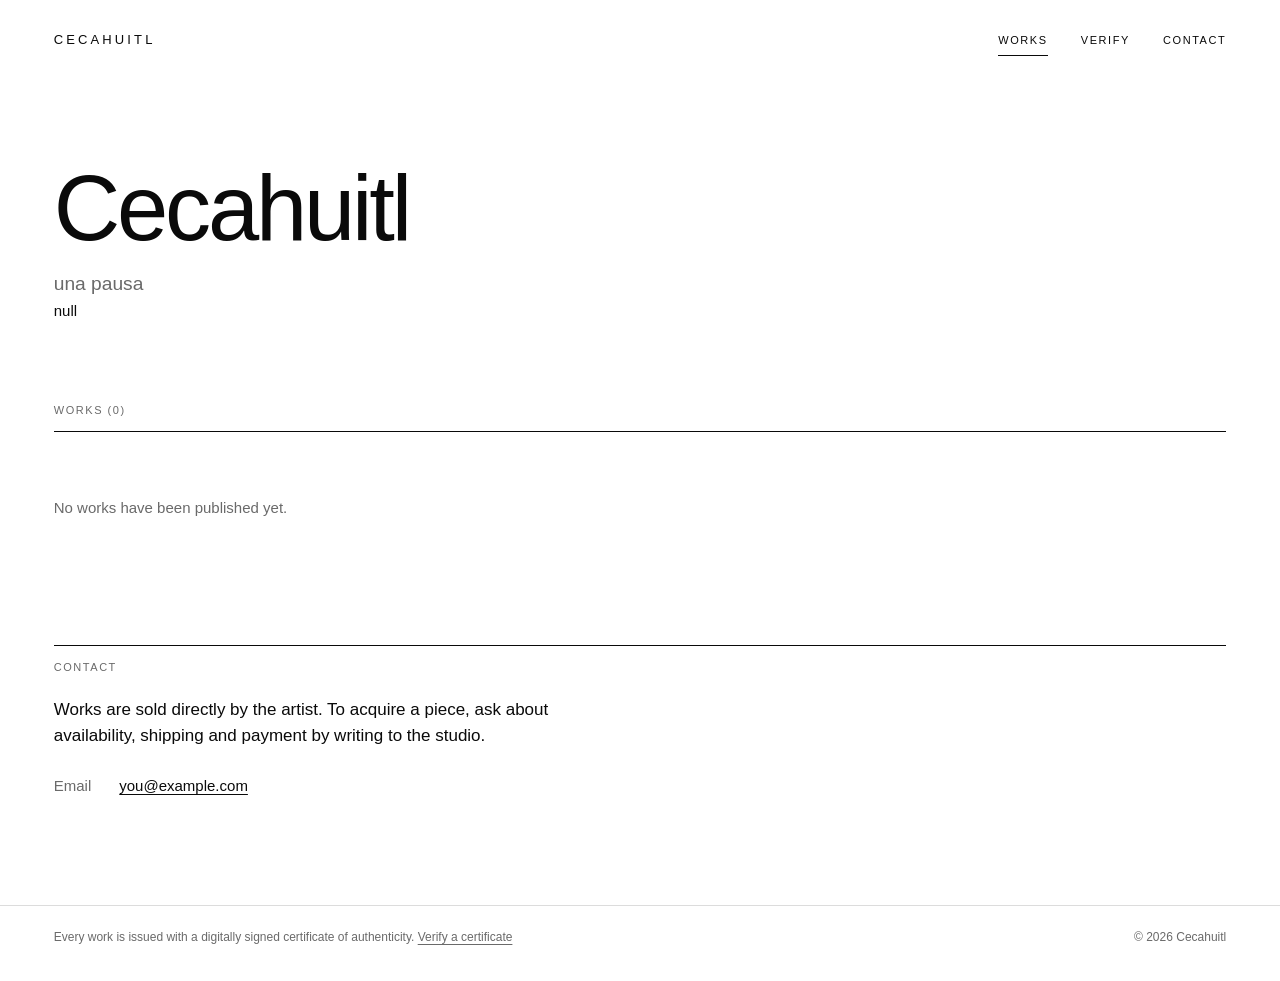
<file: index.html>
<!doctype html>
<html lang="en">
<head>
<meta charset="utf-8">
<meta name="viewport" content="width=device-width, initial-scale=1">
<meta http-equiv="Content-Security-Policy" content="default-src 'self'; img-src 'self' blob: data:; object-src 'none'; base-uri 'none'; form-action 'none'">
<meta name="referrer" content="no-referrer">
<title>Works</title>
<meta name="description" content="Original works, each issued with a digitally signed certificate of authenticity.">
<link rel="stylesheet" href="assets/site.css">
</head>
<body>
<header class="site-header" id="site-header"></header>

<main class="page">
  <section class="intro" id="intro"></section>

  <div class="works-head">
    <h2 class="label" id="works-count">Works</h2>
    <div class="filter" id="filter" role="group" aria-label="Filter works" hidden>
      <button type="button" data-filter="all" aria-pressed="true">All</button>
      <button type="button" data-filter="available" aria-pressed="false">Available</button>
    </div>
  </div>

  <section class="grid" id="grid" aria-live="polite"></section>
  <noscript><p class="note">This gallery needs JavaScript to load the works.</p></noscript>

  <section class="contact" id="contact">
    <h2 class="label">Contact</h2>
    <div id="contact-body"></div>
  </section>
</main>

<footer class="site-footer" id="site-footer"></footer>

<script src="config.js"></script>
<script src="assets/core.js"></script>
<script src="assets/gallery.js"></script>
</body>
</html>
</file>
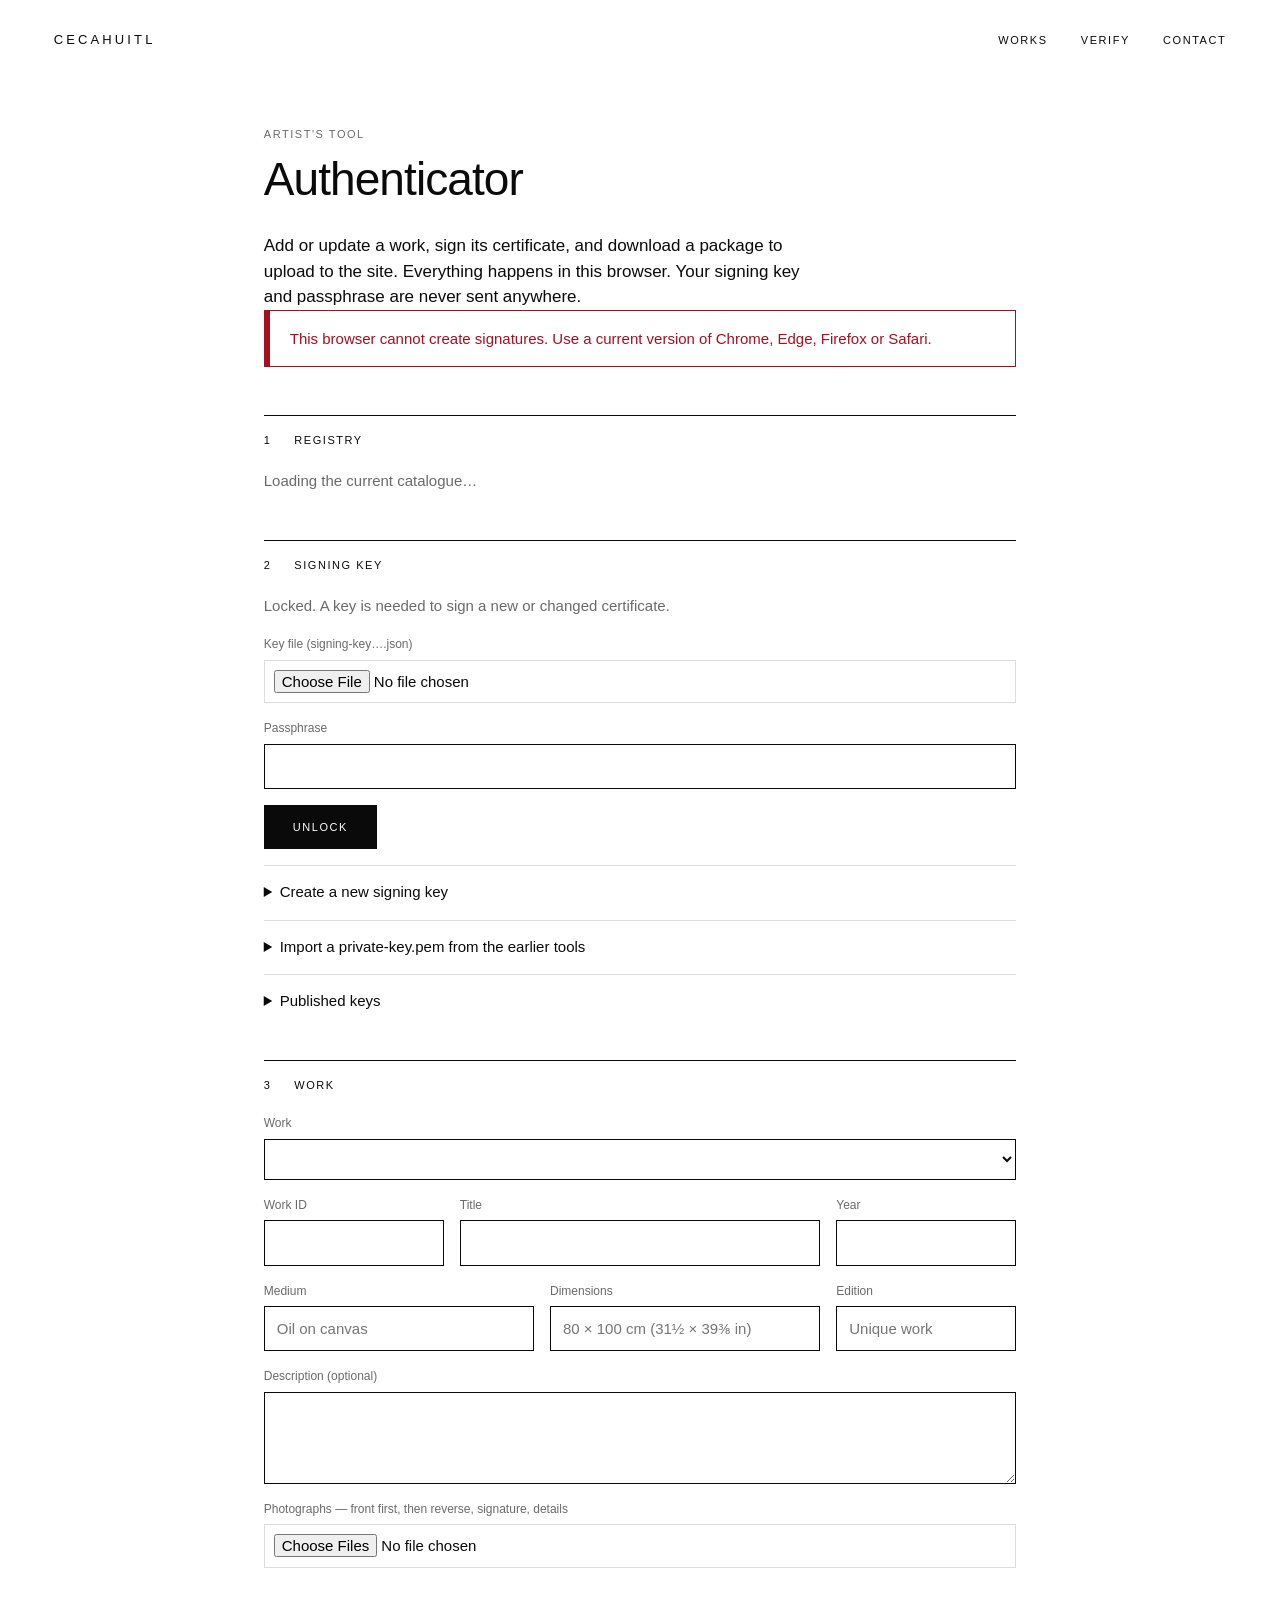
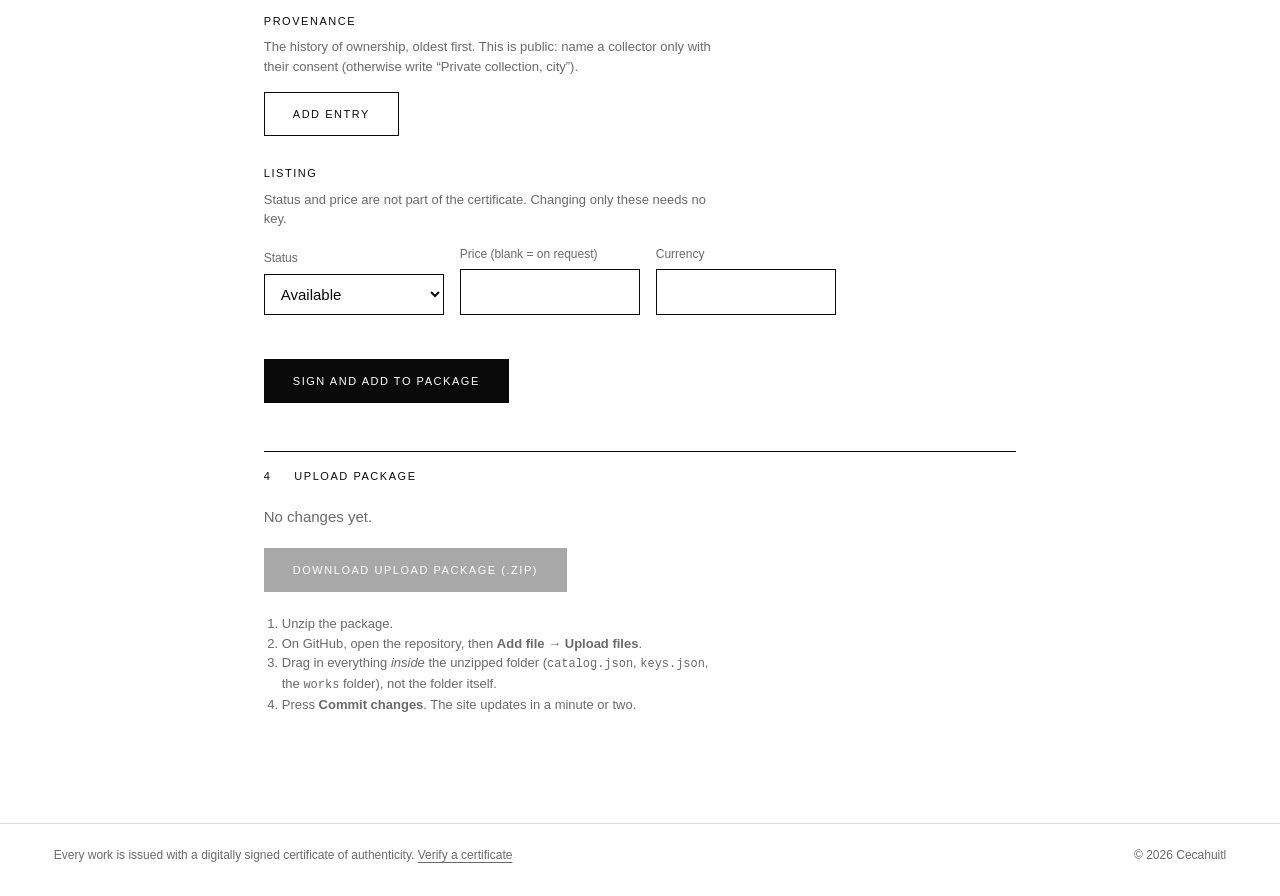
<file: authenticator.html>
<!doctype html>
<html lang="en">
<head>
<meta charset="utf-8">
<meta name="viewport" content="width=device-width, initial-scale=1">
<meta http-equiv="Content-Security-Policy" content="default-src 'self'; img-src 'self' blob: data:; object-src 'none'; base-uri 'none'; form-action 'none'">
<meta name="referrer" content="no-referrer">
<meta name="robots" content="noindex">
<title>Authenticator</title>
<link rel="stylesheet" href="assets/site.css">
</head>
<body>
<header class="site-header" id="site-header"></header>

<main class="page tool">
  <header class="cert-head">
    <p class="label">Artist's tool</p>
    <h1>Authenticator</h1>
  </header>
  <p class="lead">Add or update a work, sign its certificate, and download a package to upload to the site.
    Everything happens in this browser. Your signing key and passphrase are never sent anywhere.</p>

  <p class="verdict bad" id="unsupported" hidden></p>

  <!-- 1 -->
  <section class="step">
    <h2><span class="num">1</span> Registry</h2>
    <p id="registry-status" class="note">Loading the current catalogue…</p>
    <div id="registry-manual" hidden>
      <p class="fine">The published files could not be read from here. Choose them from your copy of the site.</p>
      <label class="field"><span>catalog.json</span><input type="file" id="manual-catalog" accept=".json"></label>
      <label class="field"><span>keys.json</span><input type="file" id="manual-keys" accept=".json"></label>
    </div>
  </section>

  <!-- 2 -->
  <section class="step">
    <h2><span class="num">2</span> Signing key</h2>
    <p id="key-status" class="note">Locked. A key is needed to sign a new or changed certificate.</p>

    <div id="key-unlock">
      <label class="field"><span>Key file (signing-key….json)</span><input type="file" id="key-file" accept=".json"></label>
      <label class="field"><span>Passphrase</span><input type="password" id="key-pass" autocomplete="off"></label>
      <button type="button" class="btn" id="key-unlock-btn">Unlock</button>
    </div>

    <details>
      <summary>Create a new signing key</summary>
      <p class="fine">Do this once, the first time. Later, only to replace a lost or stolen key.
        The passphrase cannot be recovered: write it down and keep it apart from the key file.</p>
      <label class="field"><span>New passphrase (12 characters or more)</span><input type="password" id="new-pass" autocomplete="new-password"></label>
      <label class="field"><span>Repeat passphrase</span><input type="password" id="new-pass2" autocomplete="new-password"></label>
      <button type="button" class="btn" id="key-create-btn">Create key and download key file</button>
    </details>

    <details>
      <summary>Import a private-key.pem from the earlier tools</summary>
      <label class="field"><span>private-key.pem</span><input type="file" id="pem-file" accept=".pem"></label>
      <label class="field"><span>Passphrase to protect it from now on (12 characters or more)</span><input type="password" id="pem-pass" autocomplete="new-password"></label>
      <button type="button" class="btn" id="pem-import-btn">Import and download key file</button>
    </details>

    <details>
      <summary>Published keys</summary>
      <div id="key-list"></div>
      <button type="button" class="btn secondary" id="resign-btn">Re-sign every certificate with the unlocked key</button>
    </details>
  </section>

  <!-- 3 -->
  <section class="step">
    <h2><span class="num">3</span> Work</h2>
    <label class="field"><span>Work</span><select id="work-select"></select></label>

    <form id="work-form" novalidate>
      <div class="row">
        <label class="field"><span>Work ID</span><input type="text" id="f-id" spellcheck="false" autocomplete="off"></label>
        <label class="field grow"><span>Title</span><input type="text" id="f-title"></label>
        <label class="field"><span>Year</span><input type="text" id="f-year" inputmode="numeric"></label>
      </div>
      <div class="row">
        <label class="field grow"><span>Medium</span><input type="text" id="f-medium" placeholder="Oil on canvas"></label>
        <label class="field grow"><span>Dimensions</span><input type="text" id="f-dimensions" placeholder="80 × 100 cm (31½ × 39⅜ in)"></label>
        <label class="field"><span>Edition</span><input type="text" id="f-edition" placeholder="Unique work"></label>
      </div>
      <label class="field"><span>Description (optional)</span><textarea id="f-description" rows="3"></textarea></label>

      <label class="field">
        <span>Photographs — front first, then reverse, signature, details</span>
        <input type="file" id="f-images" accept="image/*" multiple>
      </label>
      <p class="fine" id="images-note"></p>
      <div class="previews" id="previews"></div>

      <h3 class="label">Provenance</h3>
      <p class="fine">The history of ownership, oldest first. This is public: name a collector only with their consent
        (otherwise write “Private collection, city”).</p>
      <div id="prov-rows"></div>
      <button type="button" class="btn secondary" id="prov-add">Add entry</button>

      <h3 class="label">Listing</h3>
      <p class="fine">Status and price are not part of the certificate. Changing only these needs no key.</p>
      <div class="row">
        <label class="field"><span>Status</span>
          <select id="f-status">
            <option value="available">Available</option>
            <option value="reserved">Reserved</option>
            <option value="sold">Sold</option>
            <option value="nfs">Not for sale</option>
          </select></label>
        <label class="field"><span>Price (blank = on request)</span><input type="text" id="f-price" inputmode="numeric"></label>
        <label class="field"><span>Currency</span><input type="text" id="f-currency" maxlength="3" spellcheck="false"></label>
      </div>

      <p class="verdict bad" id="form-error" hidden></p>
      <div class="actions">
        <button type="submit" class="btn" id="save-btn">Sign and add to package</button>
        <button type="button" class="btn secondary" id="remove-btn" hidden>Remove this work from the catalogue</button>
      </div>
    </form>
  </section>

  <!-- 4 -->
  <section class="step">
    <h2><span class="num">4</span> Upload package</h2>
    <ul id="changes" class="changes"><li class="note">No changes yet.</li></ul>
    <button type="button" class="btn" id="download-btn" disabled>Download upload package (.zip)</button>
    <ol class="fine howto">
      <li>Unzip the package.</li>
      <li>On GitHub, open the repository, then <b>Add file → Upload files</b>.</li>
      <li>Drag in everything <em>inside</em> the unzipped folder (<code>catalog.json</code>, <code>keys.json</code>, the <code>works</code> folder), not the folder itself.</li>
      <li>Press <b>Commit changes</b>. The site updates in a minute or two.</li>
    </ol>
  </section>
</main>

<footer class="site-footer" id="site-footer"></footer>

<script src="config.js"></script>
<script src="assets/core.js"></script>
<script src="assets/authenticator.js"></script>
</body>
</html>
</file>
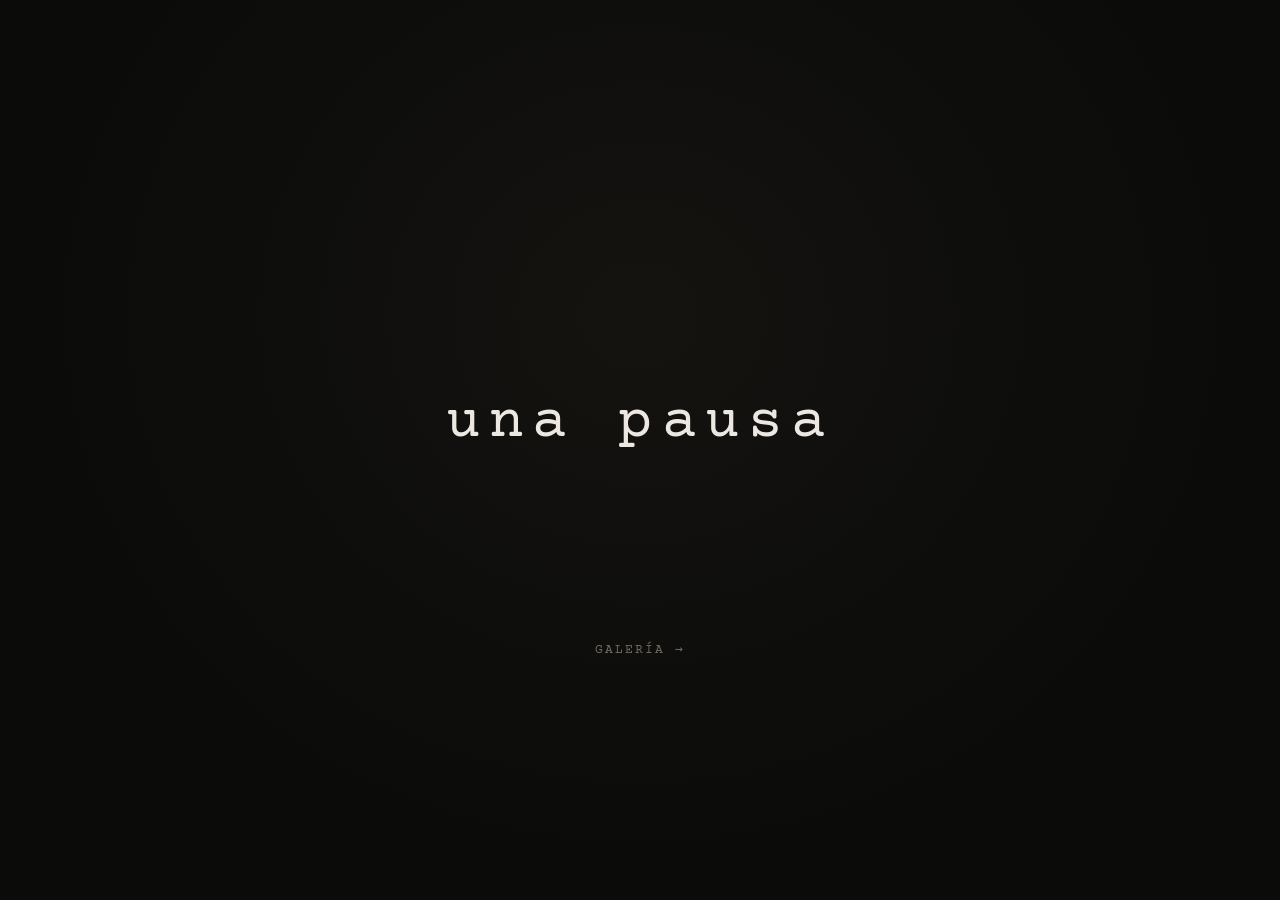
<file: index (2).html>
<!doctype html>
<html lang="es">
<head>
<meta charset="utf-8">
<meta name="viewport" content="width=device-width, initial-scale=1">
<title>theikkyu</title>
<link rel="preconnect" href="https://fonts.googleapis.com">
<link rel="preconnect" href="https://fonts.gstatic.com" crossorigin>
<link href="https://fonts.googleapis.com/css2?family=Courier+Prime:ital@0;1&family=Fraunces:ital,opsz,wght@1,9..144,600..900&family=Newsreader:ital,wght@1,300..500&family=Noto+Serif+JP:wght@400;600&display=swap" rel="stylesheet">
<style>
  :root{
    --bg: #0B0B0A;
    --fg: #ECE8E1;
    --muted: #726C60;
  }
  *{ box-sizing:border-box; }
  html,body{ margin:0; padding:0; height:100%; }
  body{
    background: radial-gradient(ellipse at 50% 35%, #141310 0%, var(--bg) 65%);
    color: var(--fg);
    min-height:100vh;
    display:flex;
    flex-direction:column;
    align-items:center;
    justify-content:center;
    overflow:hidden;
  }

  .stage{
    position:relative;
    width:100%;
    max-width: 900px;
    height: 40vh;
    min-height: 220px;
    display:flex;
    align-items:center;
    justify-content:center;
    padding: 0 24px;
  }

  .word{
    position:absolute;
    display:flex;
    flex-direction:column;
    align-items:center;
    gap: 10px;
    opacity: 0;
    transform: translateY(10px);
    transition: opacity 0.9s ease, transform 0.9s ease;
    pointer-events:none;
    text-align:center;
  }
  .word.active{
    opacity: 1;
    transform: translateY(0);
  }

  .kanji{
    font-family: "Noto Serif JP", serif;
    font-size: clamp(20px, 3vw, 28px);
    color: var(--muted);
    letter-spacing: 0.1em;
  }
  .w-ikkyu{
    font-family: "Newsreader", serif;
    font-style: italic;
    font-weight: 400;
    font-size: clamp(42px, 9vw, 100px);
    letter-spacing: -0.01em;
  }
  .w-pausa{
    font-family: "Courier Prime", ui-monospace, monospace;
    font-weight: 400;
    font-size: clamp(28px, 6vw, 58px);
    letter-spacing: 0.14em;
    text-transform: lowercase;
  }
  .w-ceca{
    font-family: "Fraunces", serif;
    font-style: italic;
    font-weight: 780;
    font-variation-settings: "SOFT" 60, "WONK" 1;
    font-size: clamp(46px, 10vw, 108px);
    letter-spacing: -0.01em;
  }

  .below{
    margin-top: 4vh;
    text-align:center;
  }
  .below a{
    font-family: "Courier Prime", ui-monospace, monospace;
    font-size: 13px;
    letter-spacing: 0.16em;
    text-transform: uppercase;
    color: var(--muted);
    text-decoration:none;
    border-bottom: 1px solid transparent;
    padding-bottom: 3px;
    transition: color 0.3s ease, border-color 0.3s ease;
  }
  .below a:hover{
    color: var(--fg);
    border-color: var(--muted);
  }

  @media (prefers-reduced-motion: reduce){
    .word{ transition: opacity 0.01s linear, transform 0.01s linear; }
  }
</style>
</head>
<body>

  <div class="stage" id="stage">
    <div class="word w-ikkyu" data-i="0">
      <span class="kanji">一休</span>
      <span>theikkyu</span>
    </div>
    <div class="word w-pausa" data-i="1">
      <span>una pausa</span>
    </div>
    <div class="word w-ceca" data-i="2">
      <span>Cecahuitl</span>
    </div>
  </div>

  <div class="below">
    <a href="galeria.html">Galería →</a>
  </div>

<script>
(function(){
  const words = Array.from(document.querySelectorAll(".word"));
  let i = 0;
  const HOLD = 3400;

  function show(idx){
    words.forEach(w => w.classList.remove("active"));
    words[idx].classList.add("active");
  }

  show(i);
  setInterval(() => {
    i = (i + 1) % words.length;
    show(i);
  }, HOLD);
})();
</script>
</body>
</html>
</file>
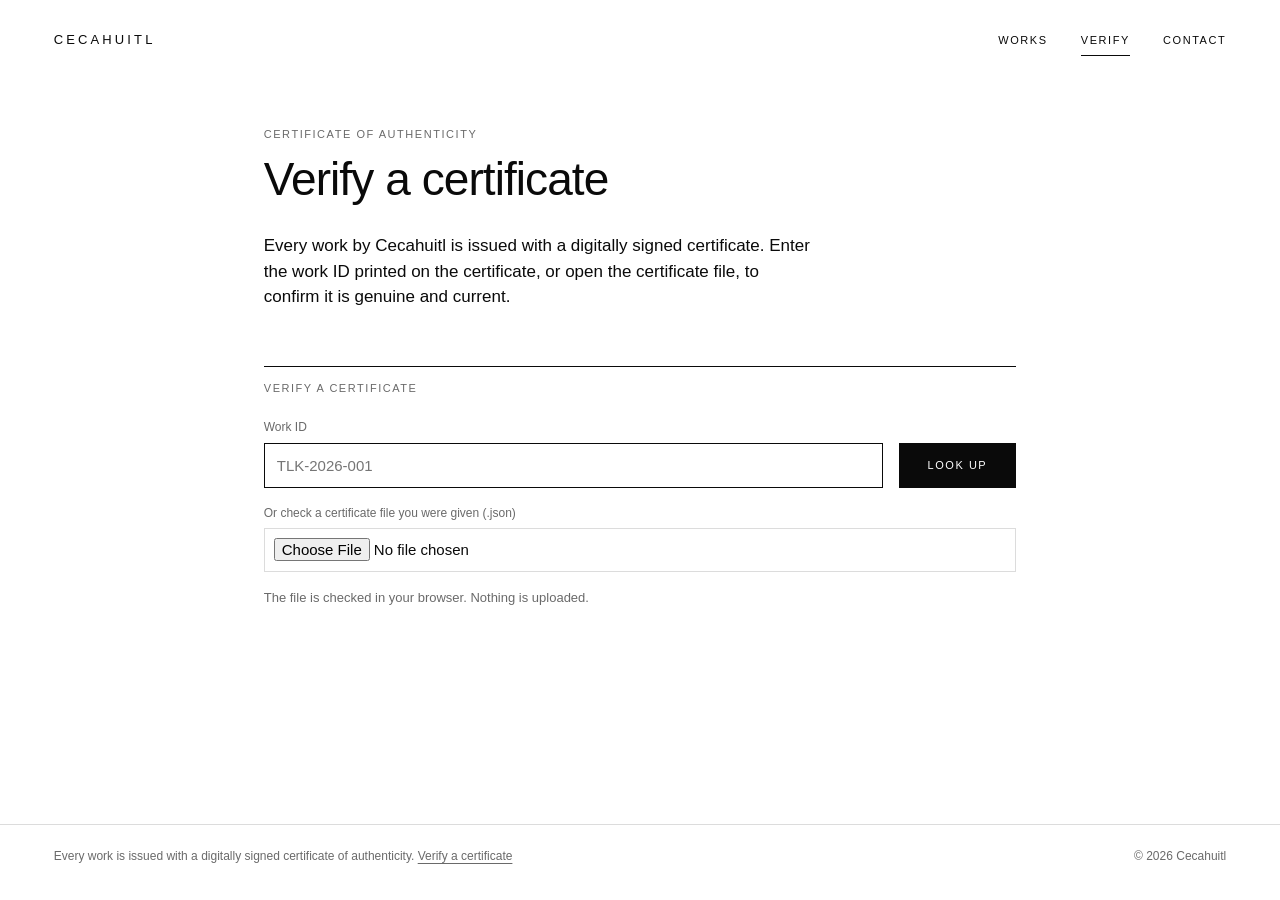
<file: verify.html>
<!doctype html>
<html lang="en">
<head>
<meta charset="utf-8">
<meta name="viewport" content="width=device-width, initial-scale=1">
<meta http-equiv="Content-Security-Policy" content="default-src 'self'; img-src 'self' blob: data:; object-src 'none'; base-uri 'none'; form-action 'none'">
<meta name="referrer" content="no-referrer">
<title>Verify a certificate</title>
<meta name="description" content="Check that a certificate of authenticity was signed by the artist and is the current one on record.">
<link rel="stylesheet" href="assets/site.css">
</head>
<body>
<header class="site-header" id="site-header"></header>

<main class="page verify">
  <div id="result"></div>

  <section class="verify-tools no-print">
    <h2 class="label">Verify a certificate</h2>
    <form id="lookup" class="row">
      <label class="field grow">
        <span>Work ID</span>
        <input type="text" id="lookup-id" autocomplete="off" spellcheck="false" placeholder="TLK-2026-001">
      </label>
      <button type="submit" class="btn">Look up</button>
    </form>
    <label class="field">
      <span>Or check a certificate file you were given (.json)</span>
      <input type="file" id="file" accept="application/json,.json">
    </label>
    <p class="fine">The file is checked in your browser. Nothing is uploaded.</p>
  </section>
  <noscript><p class="note">Verification needs JavaScript.</p></noscript>
</main>

<footer class="site-footer" id="site-footer"></footer>

<script src="config.js"></script>
<script src="assets/core.js"></script>
<script src="assets/verify.js"></script>
</body>
</html>
</file>
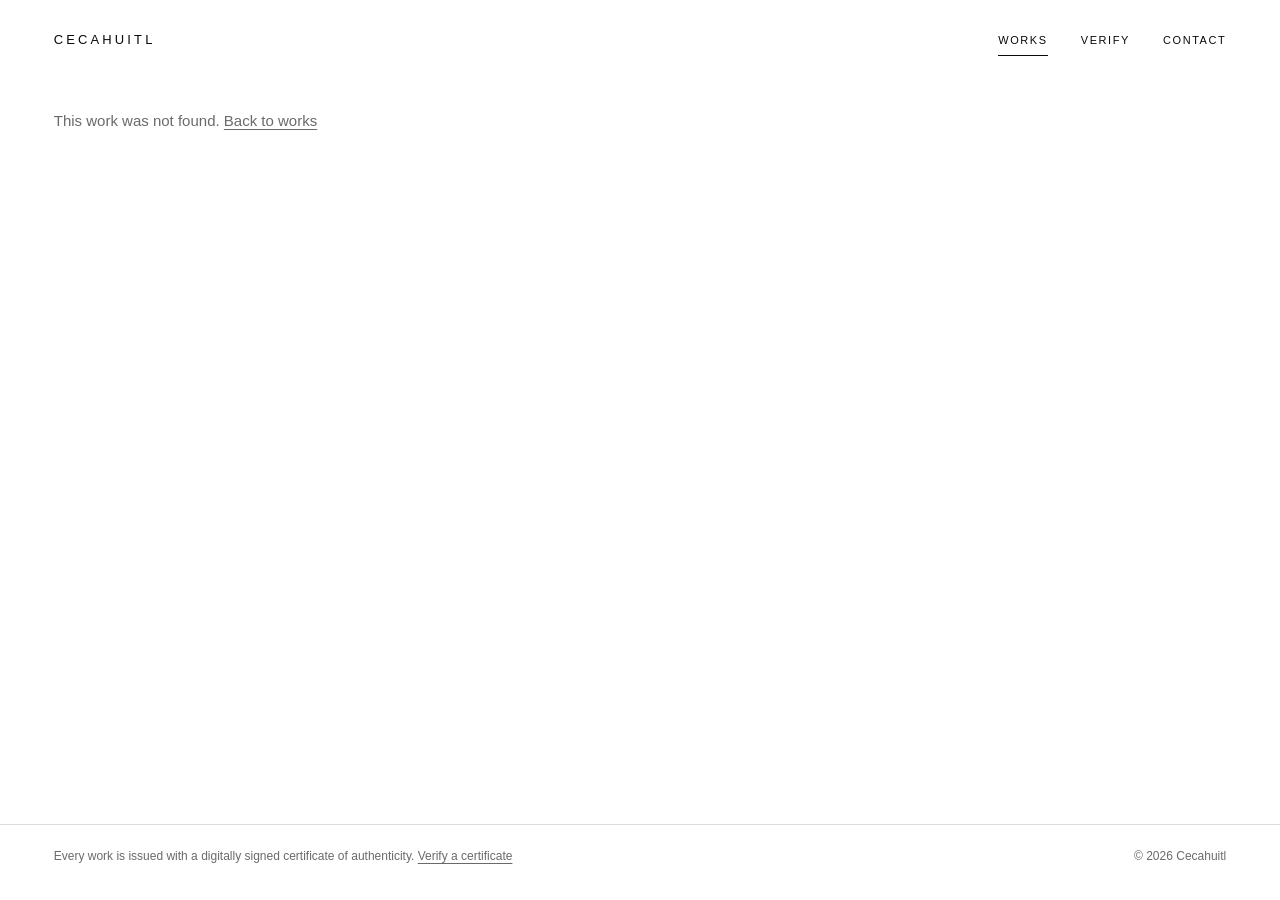
<file: work.html>
<!doctype html>
<html lang="en">
<head>
<meta charset="utf-8">
<meta name="viewport" content="width=device-width, initial-scale=1">
<meta http-equiv="Content-Security-Policy" content="default-src 'self'; img-src 'self' blob: data:; object-src 'none'; base-uri 'none'; form-action 'none'">
<meta name="referrer" content="no-referrer">
<title>Work</title>
<link rel="stylesheet" href="assets/site.css">
</head>
<body>
<header class="site-header" id="site-header"></header>

<main class="page work" id="work">
  <p class="note">Loading…</p>
</main>
<noscript><p class="note page">This page needs JavaScript to load the work.</p></noscript>

<dialog class="lightbox" id="lightbox" aria-label="Enlarged image">
  <button type="button" class="lightbox-close" id="lightbox-close">Close</button>
  <img id="lightbox-img" alt="">
</dialog>

<footer class="site-footer" id="site-footer"></footer>

<script src="config.js"></script>
<script src="assets/core.js"></script>
<script src="assets/work.js"></script>
</body>
</html>
</file>
<file: assets/site.css>
/* site.css — one visual system for the whole site.
   White ground, black type, hairline rules. The only colour is the
   red used for a certificate that fails verification. */

:root{
  --paper:#fff;
  --ink:#0a0a0a;
  --mute:#6a6a6a;
  --rule:#dcdcdc;
  --alert:#a80f1e;
  --sans:"Helvetica Neue",Helvetica,Arial,"Liberation Sans",sans-serif;
  --mono:ui-monospace,"SF Mono",Menlo,Consolas,monospace;
  --gutter:clamp(18px,4.2vw,64px);
}

*{ box-sizing:border-box; }
html{ background:var(--paper); color-scheme:light; -webkit-text-size-adjust:100%; }
body{
  margin:0; min-height:100vh;
  display:flex; flex-direction:column;
  background:var(--paper); color:var(--ink);
  font:400 15px/1.55 var(--sans);
  -webkit-font-smoothing:antialiased;
}
img{ display:block; max-width:100%; }
a{ color:inherit; text-underline-offset:3px; text-decoration-thickness:1px; }
a:hover{ text-decoration-thickness:2px; }
:focus-visible{ outline:2px solid var(--ink); outline-offset:3px; }
h1,h2,h3,p,dl,dd,ol,ul,figure{ margin:0; }
em{ font-style:italic; }
[hidden]{ display:none !important; }

.label{
  font-size:11px; font-weight:400; line-height:1.4;
  letter-spacing:.14em; text-transform:uppercase; color:var(--mute);
}
.note{ color:var(--mute); }
.fine{ color:var(--mute); font-size:13px; line-height:1.5; max-width:62ch; }
.lead{ font-size:17px; line-height:1.5; max-width:58ch; }
.print-only{ display:none; }

/* ---------- header / footer ---------- */

.site-header{
  display:flex; justify-content:space-between; align-items:baseline; gap:24px; flex-wrap:wrap;
  padding:26px var(--gutter);
}
.wordmark{
  font-size:13px; letter-spacing:.24em; text-transform:uppercase; text-decoration:none;
}
.site-header nav{ display:flex; gap:clamp(16px,2.6vw,34px); }
.site-header nav a{
  font-size:11px; letter-spacing:.14em; text-transform:uppercase; text-decoration:none;
  padding:6px 0; border-bottom:1px solid transparent;
}
.site-header nav a:hover, .site-header nav a[aria-current]{ border-bottom-color:var(--ink); }

.page{ flex:1; width:100%; max-width:1560px; margin:0 auto; padding:0 var(--gutter); }

.site-footer{
  margin-top:clamp(72px,12vh,140px);
  padding:22px var(--gutter) 34px;
  border-top:1px solid var(--rule);
  display:flex; justify-content:space-between; gap:12px 32px; flex-wrap:wrap;
  font-size:12px; color:var(--mute);
}

/* ---------- home ---------- */

.intro{ padding:clamp(40px,9vh,110px) 0 clamp(44px,9vh,100px); }
.intro h1{
  font-size:clamp(40px,7.2vw,104px); font-weight:300; line-height:1; letter-spacing:-.035em;
}
.tagline{ margin-top:14px; font-size:clamp(16px,1.5vw,20px); color:var(--mute); }
.statement{ margin-top:28px; font-size:17px; line-height:1.55; max-width:56ch; }

.works-head{
  display:flex; justify-content:space-between; align-items:baseline; gap:20px;
  padding-bottom:12px; border-bottom:1px solid var(--ink);
}
.filter{ display:flex; gap:20px; }
.filter button{
  font:inherit; font-size:11px; letter-spacing:.14em; text-transform:uppercase;
  color:var(--mute); background:none; border:0; border-bottom:1px solid transparent;
  padding:4px 0; cursor:pointer;
}
.filter button[aria-pressed="true"]{ color:var(--ink); border-bottom-color:var(--ink); }

.grid{
  display:grid; grid-template-columns:repeat(3,minmax(0,1fr));
  gap:clamp(48px,6vw,96px) clamp(24px,4vw,72px);
  padding-top:clamp(36px,5vw,64px);
}
.grid > .note{ grid-column:1/-1; }
@media (max-width:980px){ .grid{ grid-template-columns:repeat(2,minmax(0,1fr)); } }
@media (max-width:560px){ .grid{ grid-template-columns:1fr; } }

.card{ display:flex; flex-direction:column; gap:16px; text-decoration:none; }
.card-image{
  display:flex; align-items:flex-end; justify-content:flex-start;
  aspect-ratio:4/5;
}
.card-image img{ max-height:100%; width:auto; object-fit:contain; transition:opacity .2s ease; }
.card:hover .card-image img{ opacity:.86; }
.card-caption{ display:flex; flex-direction:column; font-size:13px; line-height:1.5; color:var(--mute); }
.card-title{ font-size:15px; color:var(--ink); }
.card-price{ margin-top:8px; color:var(--ink); }

.contact{ margin-top:clamp(80px,14vh,160px); padding-top:14px; border-top:1px solid var(--ink); }
.contact .lead{ margin:22px 0 26px; }

/* ---------- facts (definition lists) ---------- */

.facts{ display:grid; grid-template-columns:max-content minmax(0,1fr); gap:6px 28px; }
.facts dt{ color:var(--mute); }
.facts dd{ overflow-wrap:anywhere; }
.facts.mono dd{ font-family:var(--mono); font-size:13px; }

/* ---------- work ---------- */

.work{
  display:grid; grid-template-columns:minmax(0,1.55fr) minmax(280px,.75fr);
  gap:clamp(28px,5.5vw,96px); align-items:start;
  padding-top:clamp(12px,3vh,36px);
}
.work > .note{ grid-column:1/-1; }
@media (max-width:860px){ .work{ grid-template-columns:1fr; } }

.work-image{
  display:flex; justify-content:center; width:100%;
  padding:0; border:0; background:none; cursor:zoom-in;
}
.work-image img{ max-height:min(82vh,1100px); width:auto; object-fit:contain; }
.work-thumbs{ display:flex; gap:10px; flex-wrap:wrap; justify-content:center; margin-top:18px; }
.work-thumbs button{
  padding:0 0 6px; border:0; border-bottom:1px solid transparent; background:none; cursor:pointer;
}
.work-thumbs button[aria-pressed="true"]{ border-bottom-color:var(--ink); }
.work-thumbs img{ height:64px; width:auto; }

.work-info{ position:sticky; top:28px; }
@media (max-width:860px){ .work-info{ position:static; } }
.work-info h1{
  margin:10px 0 26px;
  font-size:clamp(26px,2.6vw,38px); font-weight:300; line-height:1.15; letter-spacing:-.015em;
}
.description{ margin-top:24px; max-width:56ch; white-space:pre-line; }
.acquire{ margin-top:32px; padding-top:22px; border-top:1px solid var(--ink); }
.price{ font-size:22px; font-weight:300; margin-bottom:18px; }
.acquire .fine{ margin-top:16px; }
.cert-line{ margin-top:26px; padding-top:16px; border-top:1px solid var(--rule); font-size:13px; }
.cert-state{ color:var(--mute); margin-left:6px; }
.cert-state.bad{ color:var(--alert); }

.adjacent{
  grid-column:1/-1; display:flex; justify-content:space-between; gap:24px;
  margin-top:clamp(48px,9vh,110px); padding-top:16px; border-top:1px solid var(--rule);
}
.adjacent a{ text-decoration:none; display:flex; flex-direction:column; gap:4px; max-width:46%; }
.adjacent a:last-child{ text-align:right; }
.adjacent a:hover em{ text-decoration:underline; text-underline-offset:3px; }

.lightbox{
  width:100vw; height:100vh; max-width:none; max-height:none; margin:0; padding:0; border:0;
  background:var(--paper);
}
.lightbox::backdrop{ background:var(--paper); }
.lightbox img{ width:100%; height:100%; object-fit:contain; padding:clamp(12px,3vw,48px); cursor:zoom-out; }
.lightbox-close{
  position:absolute; top:18px; right:var(--gutter);
  font:inherit; font-size:11px; letter-spacing:.14em; text-transform:uppercase;
  background:var(--paper); color:var(--ink); border:0; padding:8px 0; cursor:pointer;
}

/* ---------- buttons / forms ---------- */

.btn{
  display:inline-block; font:inherit; font-size:11px; line-height:1.3;
  letter-spacing:.14em; text-transform:uppercase; text-decoration:none; text-align:center;
  padding:14px 28px; cursor:pointer;
  color:var(--paper); background:var(--ink); border:1px solid var(--ink); border-radius:0;
}
.btn:hover{ background:var(--paper); color:var(--ink); }
.btn.secondary{ background:var(--paper); color:var(--ink); }
.btn.secondary:hover{ background:var(--ink); color:var(--paper); }
.btn:disabled{ opacity:.35; cursor:default; }
.btn:disabled:hover{ background:var(--ink); color:var(--paper); }
.link-btn{
  font:inherit; font-size:13px; color:var(--ink); background:none; border:0; padding:0;
  text-decoration:underline; text-underline-offset:3px; cursor:pointer;
}
.actions{ display:flex; flex-wrap:wrap; gap:12px; margin-top:28px; }

.field{ display:flex; flex-direction:column; gap:6px; margin:0 0 16px; min-width:0; }
.field > span{ font-size:12px; color:var(--mute); }
.field input, .field select, .field textarea{
  font:inherit; color:var(--ink); background:var(--paper);
  border:1px solid var(--ink); border-radius:0; padding:10px 12px; width:100%; min-width:0;
}
.field input[type=file]{ border-color:var(--rule); padding:9px; }
.field input[readonly]{ color:var(--mute); border-color:var(--rule); }
.row{ display:flex; gap:16px; align-items:flex-end; flex-wrap:wrap; }
.row .field{ flex:0 1 180px; }
.row .field.grow{ flex:1 1 240px; }
.row > .btn, .row > .link-btn{ margin-bottom:16px; }

/* ---------- certificate / verify ---------- */

.verify, .tool{ max-width:860px; padding-top:clamp(20px,5vh,56px); }

.verdict{
  border:1px solid var(--ink); border-left-width:6px;
  padding:16px 20px; margin:0 0 36px;
}
.verdict strong{
  display:block; font-size:11px; font-weight:400; letter-spacing:.14em; text-transform:uppercase;
  margin-bottom:6px;
}
.verdict.ok strong::before{ content:"✓  "; }
.verdict.warn{ border-style:dashed; border-left-style:solid; }
.verdict.bad{ border-color:var(--alert); color:var(--alert); }

.cert-head{ margin-bottom:28px; }
.cert-head h1{
  margin-top:12px;
  font-size:clamp(28px,4vw,46px); font-weight:300; line-height:1.1; letter-spacing:-.02em;
}
.cert-artist{ margin-top:8px; font-size:17px; }

.certificate{ border:1px solid var(--ink); padding:clamp(22px,5vw,60px); }
.certificate .verdict{ margin-bottom:40px; }
.cert-body{
  display:grid; grid-template-columns:minmax(0,220px) minmax(0,1fr);
  gap:clamp(20px,4vw,44px); align-items:start;
}
.cert-body figure img{ max-height:280px; width:auto; }
@media (max-width:620px){ .cert-body{ grid-template-columns:1fr; } }
.certificate section{ margin-top:36px; padding-top:14px; border-top:1px solid var(--rule); }
.certificate section > .label{ margin-bottom:14px; }
.certificate > .fine{ margin-top:32px; }
.provenance{ list-style:none; padding:0; display:grid; gap:8px; }
.provenance li{ display:grid; grid-template-columns:150px minmax(0,1fr); gap:28px; }
.provenance time{ color:var(--mute); }
@media (max-width:620px){ .provenance li{ grid-template-columns:1fr; gap:0; } }

.verify-tools{ margin-top:56px; padding-top:14px; border-top:1px solid var(--ink); }
.verify-tools > .label{ margin-bottom:22px; }
.verify > #result > .lead{ margin-bottom:8px; }

/* ---------- authenticator ---------- */

.step{ margin-top:48px; padding-top:16px; border-top:1px solid var(--ink); }
.step h2{
  font-size:11px; font-weight:400; letter-spacing:.14em; text-transform:uppercase; margin-bottom:20px;
}
.step h2 .num{ display:inline-block; min-width:26px; }
.step h3{ margin:30px 0 8px; color:var(--ink); }
.step h3 + .fine{ margin-bottom:16px; }
.step > .note{ margin-bottom:18px; }
.step details{ margin-top:16px; padding-top:14px; border-top:1px solid var(--rule); }
.step summary{ cursor:pointer; }
.step details > *:not(summary){ margin-top:14px; }
.previews{ display:flex; gap:10px; flex-wrap:wrap; margin-bottom:8px; }
.previews img{ height:96px; width:auto; }
.key-row code{ font-family:var(--mono); font-size:13px; }
.changes{ padding-left:18px; margin-bottom:20px; }
.changes li.note{ list-style:none; margin-left:-18px; }
.howto{ margin-top:22px; padding-left:18px; }
code{ font-family:var(--mono); font-size:.92em; }

/* ---------- print: the certificate as a document ---------- */

@media print{
  @page{ margin:18mm; }
  .site-header, .site-footer, .no-print{ display:none !important; }
  .print-only{ display:block; }
  body{ font-size:11pt; }
  .page{ padding:0; max-width:none; }
  .certificate{ border:0; padding:0; }
  .verdict{ break-inside:avoid; }
}

@media (prefers-reduced-motion:reduce){
  *{ transition:none !important; }
}
</file>
